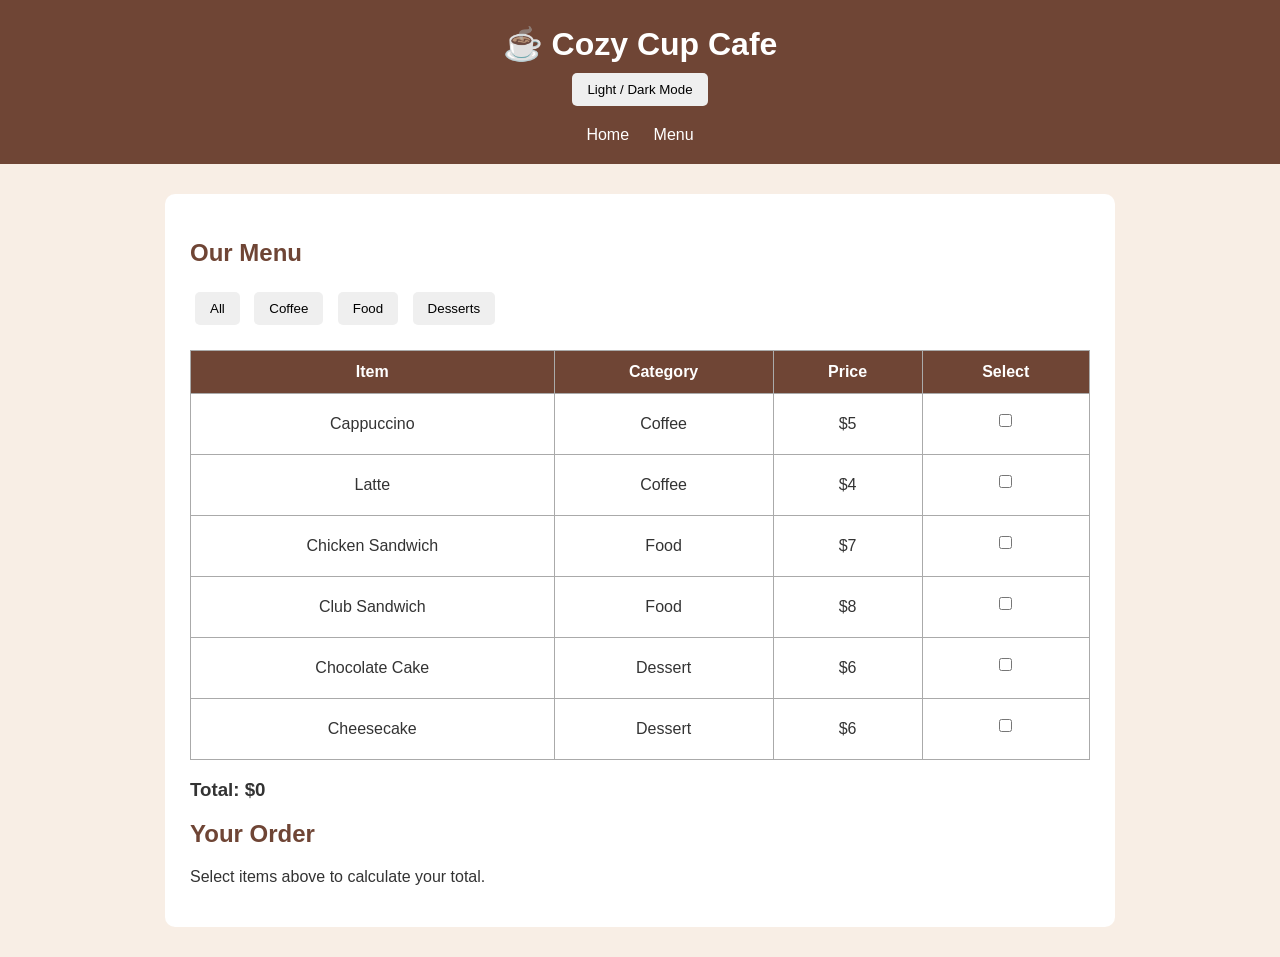
<file: menu.html>
<!DOCTYPE html>
<html>
<head>
    <title>Cozy Cup Cafe - Menu</title>
    <link rel="stylesheet" href="style.css">
</head>

<body>

<header>

    <h1>☕ Cozy Cup Cafe</h1>

    <button id="theme-button">Light / Dark Mode</button>

    <nav>
        <a href="index.html">Home</a>
        <a href="menu.html">Menu</a>
    </nav>

</header>

<main>

    <h2>Our Menu</h2>

    <div class="filters">

        <button class="filter-button" data-filter="all">
            All
        </button>

        <button class="filter-button" data-filter="coffee">
            Coffee
        </button>

        <button class="filter-button" data-filter="food">
            Food
        </button>

        <button class="filter-button" data-filter="dessert">
            Desserts
        </button>

    </div>

    <table id="menu-table">

        <tr>
            <th>Item</th>
            <th>Category</th>
            <th>Price</th>
            <th>Select</th>
        </tr>

        <tr class="menu-item coffee">
            <td>Cappuccino</td>
            <td>Coffee</td>
            <td>$5</td>
            <td>
                <input class="menu-checkbox" type="checkbox" value="5">
            </td>
        </tr>

        <tr class="menu-item coffee">
            <td>Latte</td>
            <td>Coffee</td>
            <td>$4</td>
            <td>
                <input class="menu-checkbox" type="checkbox" value="4">
            </td>
        </tr>

        <tr class="menu-item food">
            <td>Chicken Sandwich</td>
            <td>Food</td>
            <td>$7</td>
            <td>
                <input class="menu-checkbox" type="checkbox" value="7">
            </td>
        </tr>

        <tr class="menu-item food">
            <td>Club Sandwich</td>
            <td>Food</td>
            <td>$8</td>
            <td>
                <input class="menu-checkbox" type="checkbox" value="8">
            </td>
        </tr>

        <tr class="menu-item dessert">
            <td>Chocolate Cake</td>
            <td>Dessert</td>
            <td>$6</td>
            <td>
                <input class="menu-checkbox" type="checkbox" value="6">
            </td>
        </tr>

        <tr class="menu-item dessert">
            <td>Cheesecake</td>
            <td>Dessert</td>
            <td>$6</td>
            <td>
                <input class="menu-checkbox" type="checkbox" value="6">
            </td>
        </tr>

    </table>

    <h3 id="total">Total: $0</h3>

    <h2>Your Order</h2>

    <p>Select items above to calculate your total.</p>

</main>

<script src="script.js"></script>

</body>
</html>
</file>
<file: style.css>
body {
    margin: 0;
    font-family: Arial, sans-serif;
    background-color: #f8eee5;
    color: #333;
}

header {
    background-color: #6f4535;
    color: white;
    text-align: center;
    padding: 20px;
}

header h1 {
    margin: 5px;
}

nav {
    margin-top: 15px;
}

nav a {
    color: white;
    text-decoration: none;
    margin: 10px;
}

button {
    padding: 9px 15px;
    margin: 5px;
    border: none;
    border-radius: 5px;
    cursor: pointer;
}

main {
    width: 80%;
    max-width: 900px;
    margin: 30px auto;
    background-color: white;
    padding: 25px;
    border-radius: 10px;
}

.main-image {
    width: 100%;
    height: 300px;
    object-fit: cover;
    border-radius: 8px;
}

h2 {
    color: #6f4535;
}

form {
    display: flex;
    flex-direction: column;
    width: 100%;
    max-width: 500px;
}

input,
textarea {
    padding: 10px;
    margin: 8px 0 15px;
    border: 1px solid #aaa;
    border-radius: 5px;
}

textarea {
    height: 80px;
}

#form-message {
    font-weight: bold;
}

#discount-message {
    font-weight: bold;
}

.hidden {
    display: none;
}

#status {
    display: block;
    font-size: 20px;
    font-weight: bold;
    margin: 15px;
}

table {
    width: 100%;
    border-collapse: collapse;
    margin-top: 20px;
}

th,
td {
    border: 1px solid #aaa;
    padding: 12px;
    text-align: center;
}

th {
    background-color: #6f4535;
    color: white;
}

.filters {
    margin-bottom: 15px;
}

.dark-mode {
    background-color: #222;
    color: white;
}

.dark-mode main {
    background-color: #333;
}

.dark-mode h2 {
    color: #f5d7a1;
}

.dark-mode input,
.dark-mode textarea {
    background-color: #444;
    color: white;
}

@media (max-width: 600px) {

    main {
        width: 85%;
        padding: 15px;
    }

    .main-image {
        height: 200px;
    }

    table {
        font-size: 13px;
    }

    th,
    td {
        padding: 7px;
    }
}
</file>
